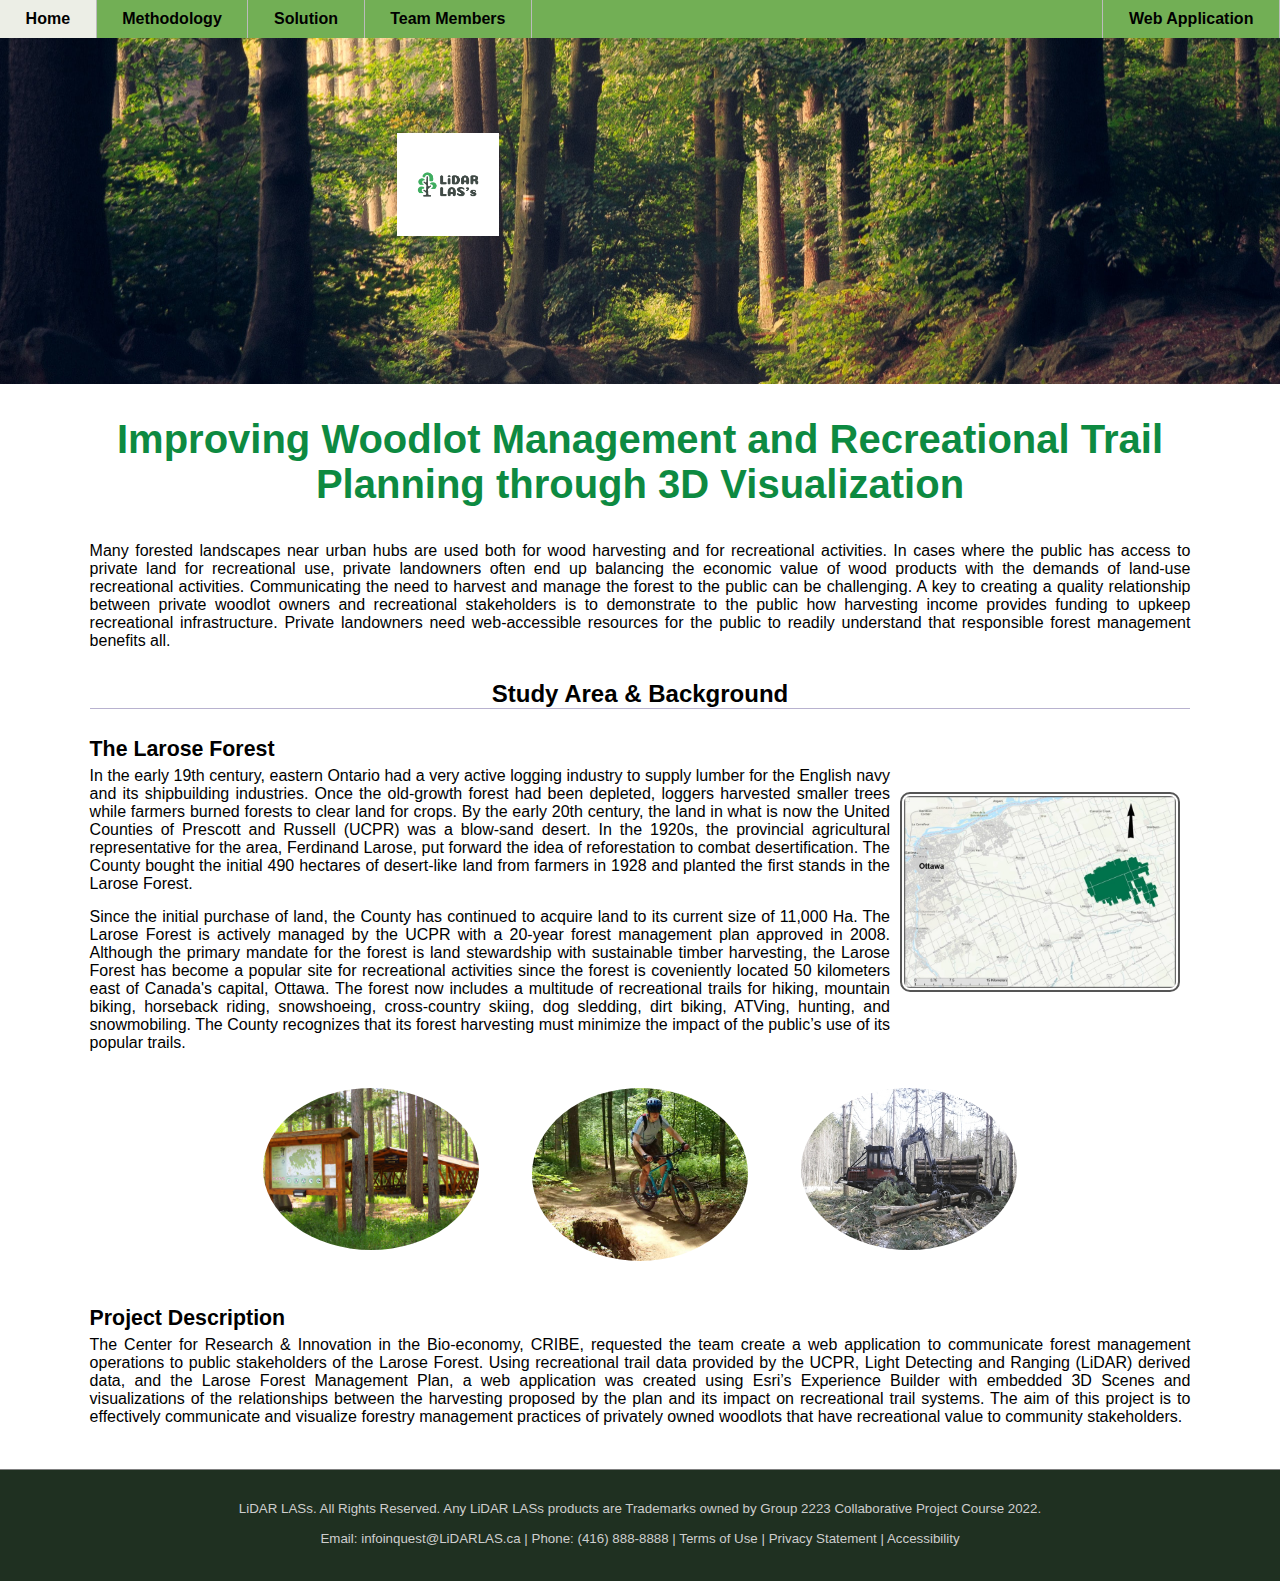
<file: index.html>
<!DOCTYPE html>
<html lang="en-CA"> 
    <head>
        <!-- https://riefesel.github.io/Collab/ -->
        <meta name="viewport" content="width=device-width, initial-scale=1.0"> <!--to make it responsive--> 
        <meta charset="UTF-8">
        <title>LiDAR LASs Home</title>
        <link rel="stylesheet" href="stylesheet.css">
        <link rel="icon" href="Photos/logo.png"> <!--Reference: https://www.delftstack.com/howto/html/html-tab-icon/-->
    </head>
    <body>
    <!-- Below is my failed attempt :(((  ))) -->
    <!-- <div class = "logo"><a href ="index.html"><img src="Photos/logosmol.png" alt="LiDAR LAS's logo" id="logo"></a>
    </div> -->
    <!-- <nav>
    <ul>
        <li><a class="active" href="index.html">Home</a></li>
        <li><a href="process.html">Methodology and Process</a></li>
        <li><a href="solution.html">Solution</a></li>
    </ul>    
    </nav> -->
        <nav class="topnav" id="myTopnav">
            <a class="active" href="#index.html">Home</a> 
            <a href="process.html">Methodology</a> 
            <a href="solution.html">Solution</a>
            <a href="Team.html">Team Members</a>
            <a class ="solutionlink" href="https://experience.arcgis.com/experience/4baadf83f8fe43ce9b547a5ab5093db8/" target="_blank">Web Application</a>
        </nav>

        <header>
            <figure> 
                <img src="Photos/logo.png" alt="LiDAR LAS's logo" id="logo"> 
            </figure>
        </header> 
        <main>
            <section>
                <h2 class="projectTitle">Improving Woodlot Management and Recreational Trail Planning through 3D Visualization</h2>
                <article>
                    <div class="ContentParagraph">
                        <p>Many forested landscapes near urban hubs are used both for wood harvesting and for recreational activities. In cases where the public has access to private land
                        for recreational use, private landowners often end up balancing the economic value of wood products with the demands of land-use recreational activities. Communicating
                        the need to harvest and manage the forest to the public can be challenging.  A key to creating a quality relationship between private woodlot owners and recreational 
                        stakeholders is to demonstrate to the public how harvesting income provides funding to upkeep recreational infrastructure.   Private landowners need web-accessible 
                        resources for the public to readily understand that responsible forest management benefits all.
                        </p>
                        </div>
                </article>
                <article>
                    <h3 class="underlineTitle">Study Area & Background</h3>
                    <article class = "serve leftText">
                    <div class="textZone">
                    <h4>The Larose Forest</h4> 
                        <p> In the early 19th century, eastern Ontario had a very active logging industry to supply lumber for the English navy and its shipbuilding industries. Once the 
                            old-growth forest had been depleted, loggers harvested smaller trees while farmers burned forests to clear land for crops.  By the early 20th century, the land 
                            in what is now the United Counties of Prescott and Russell (UCPR) was a blow-sand desert. In the 1920s, the provincial agricultural 
                            representative for the area, Ferdinand Larose, put forward the idea of reforestation to combat desertification. The County bought the initial 490 hectares of 
                            desert-like land from farmers in 1928 and planted the first stands in the Larose Forest. 
                        </p>
                        <p> Since the initial purchase of land,  the  County  has  continued  to  acquire  land  to  its  current  size  of  11,000 Ha. The Larose Forest  is  actively managed 
                            by the UCPR  with  a  20-year forest  management  plan  approved  in  2008.  Although the primary mandate for the forest is land stewardship with sustainable 
                            timber harvesting, the Larose Forest has become a popular site for recreational activities since the forest is coveniently located 50 kilometers east of Canada's 
                            capital, Ottawa. The forest now  includes  a  multitude  of  recreational  trails  for  hiking,  mountain  biking,  horseback  riding, snowshoeing, cross-country
                            skiing, dog sledding, dirt biking, ATVing, hunting, and snowmobiling. The County recognizes that its forest harvesting must minimize the impact of the public’s 
                            use of its popular trails.
                        </p>
                    </div>
                        <figure class="picBox">
                            <img src="Photos/Map Output/LocationFigure.jpg" alt="Study Location" class="smallimageright"> 
                        </figure>
                    </article>
                        <div class="folks"> 
                            <article class="bio">  
                                <img class="activities" src="Photos/LF_shelter.jpg" alt="Larose Forest Shelter"> <!--https://ofnc.ca/programs/conservation/larose-forest--> 
                                </p>
                            </article>
                            <article class="bio"> 
                                <img class="activities" src="Photos/LF_MTB.jpg" alt="MTB Trail"> <!--https://ontariobiketrails.com/item/larose-forest-mtb-trail/-->
                            </article>
        
                            <article class="bio"> 
                                <img class="activities" src="Photos/LF_harvest.jpg" alt="Harvesting Wood">  <!--https://www.woodbusiness.ca/taking-it-on-88/-->   
                            </article>
                        </div>
                    <div><h4>Project Description</h4> 
                        <p> The Center for Research & Innovation in the Bio-economy, CRIBE, requested the team create a web application to communicate forest management operations to public 
                            stakeholders of the Larose Forest.  Using  recreational  trail data  provided  by  the  UCPR,  Light  Detecting  and  Ranging (LiDAR) derived data, and the Larose 
                            Forest Management Plan, a web application was created using Esri’s Experience Builder with embedded 3D Scenes and visualizations of the relationships between  the 
                            harvesting  proposed by the plan  and  its impact on recreational  trail  systems.  The  aim  of this  project  is  to effectively  communicate  and  visualize  
                            forestry  management  practices  of  privately  owned woodlots that have recreational value to community stakeholders.
                        </p></div>
                </article>
            </section>
        </main>
        
        <footer>
            <!-- Footer script code from: https://kerstinmartin.com/blog/copyright-notice -->
            <p class="footernotes">LiDAR LASs. All Rights Reserved. Any LiDAR LASs products are Trademarks owned by Group 2223 Collaborative Project Course 2022.</p>
            <p class="footernotes">Email: <a class=deadlink>infoinquest@LiDARLAS.ca</a> | Phone: <a class=deadlink>(416) 888-8888</a> | <a class=deadlink>Terms of Use</a> | <a class=deadlink>Privacy Statement</a> | <a class=deadlink>Accessibility</a></p>
        </footer>
    </body>
</html>
</file>
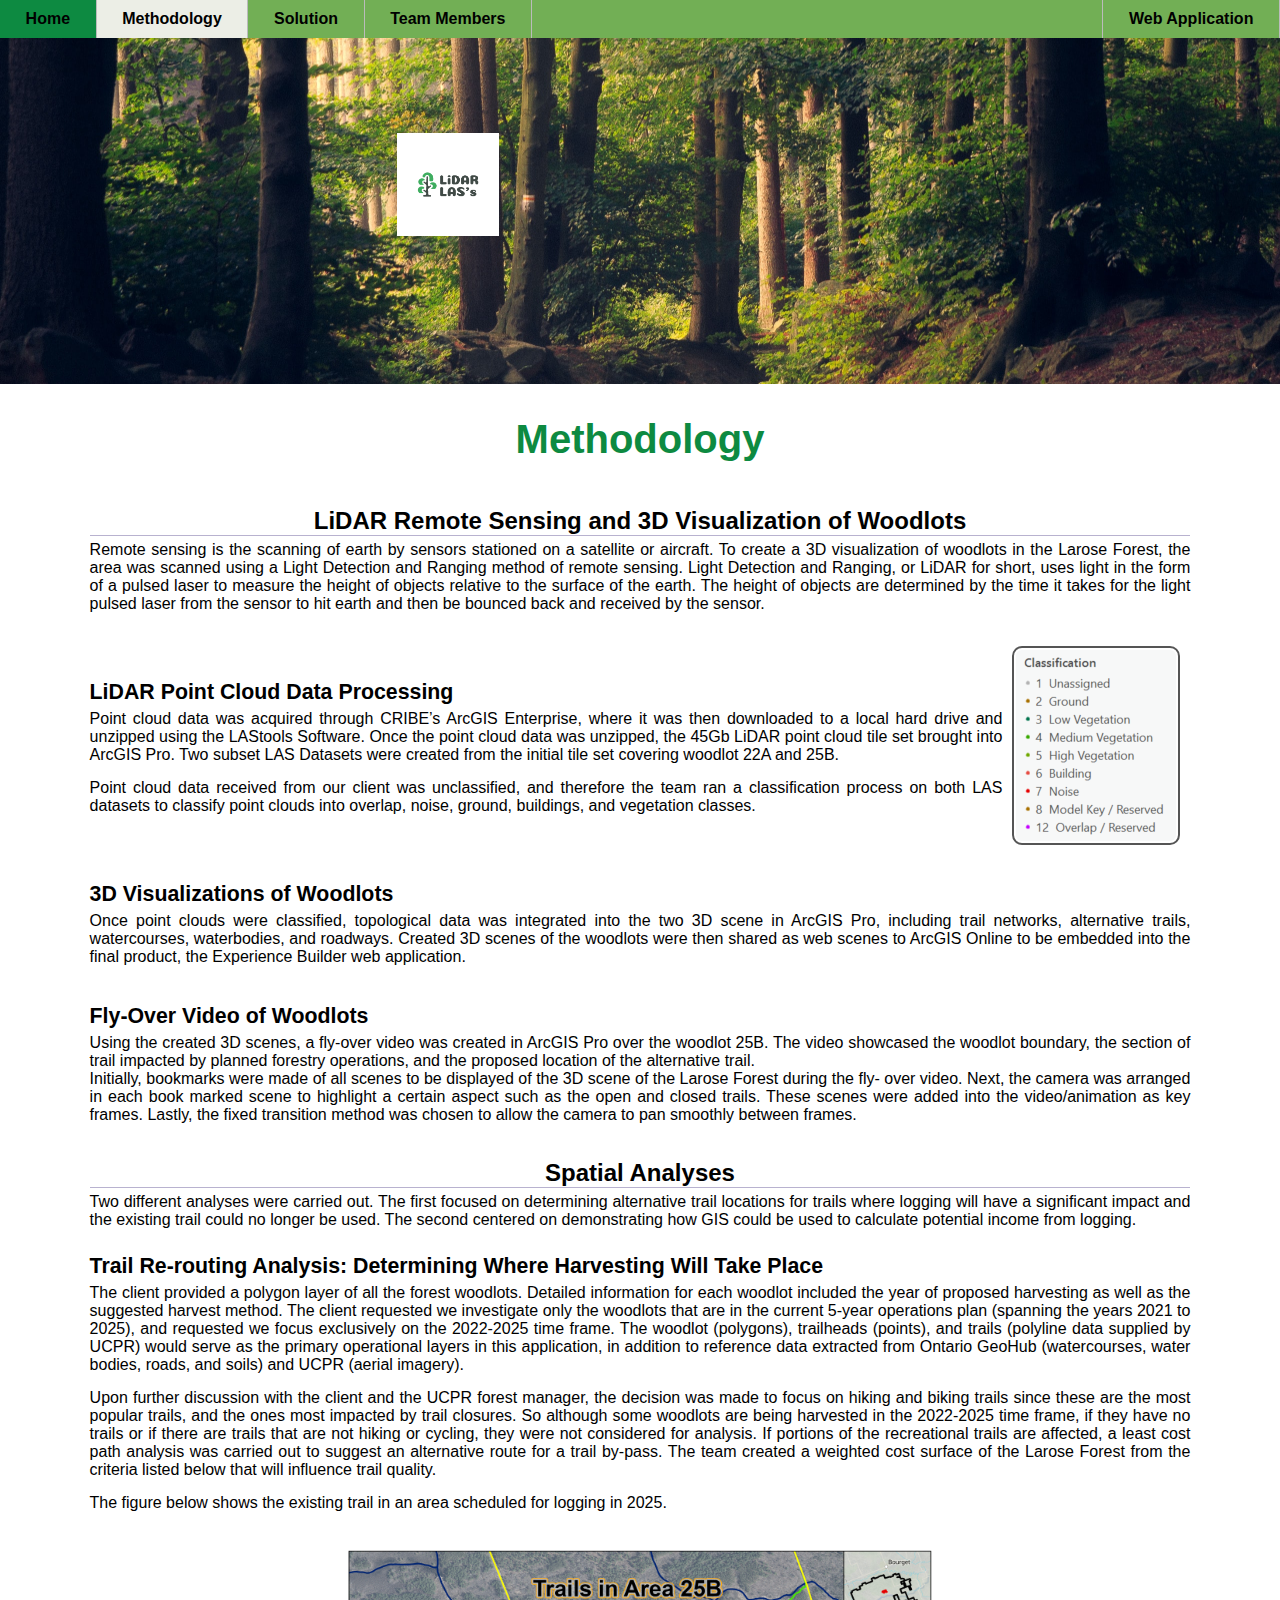
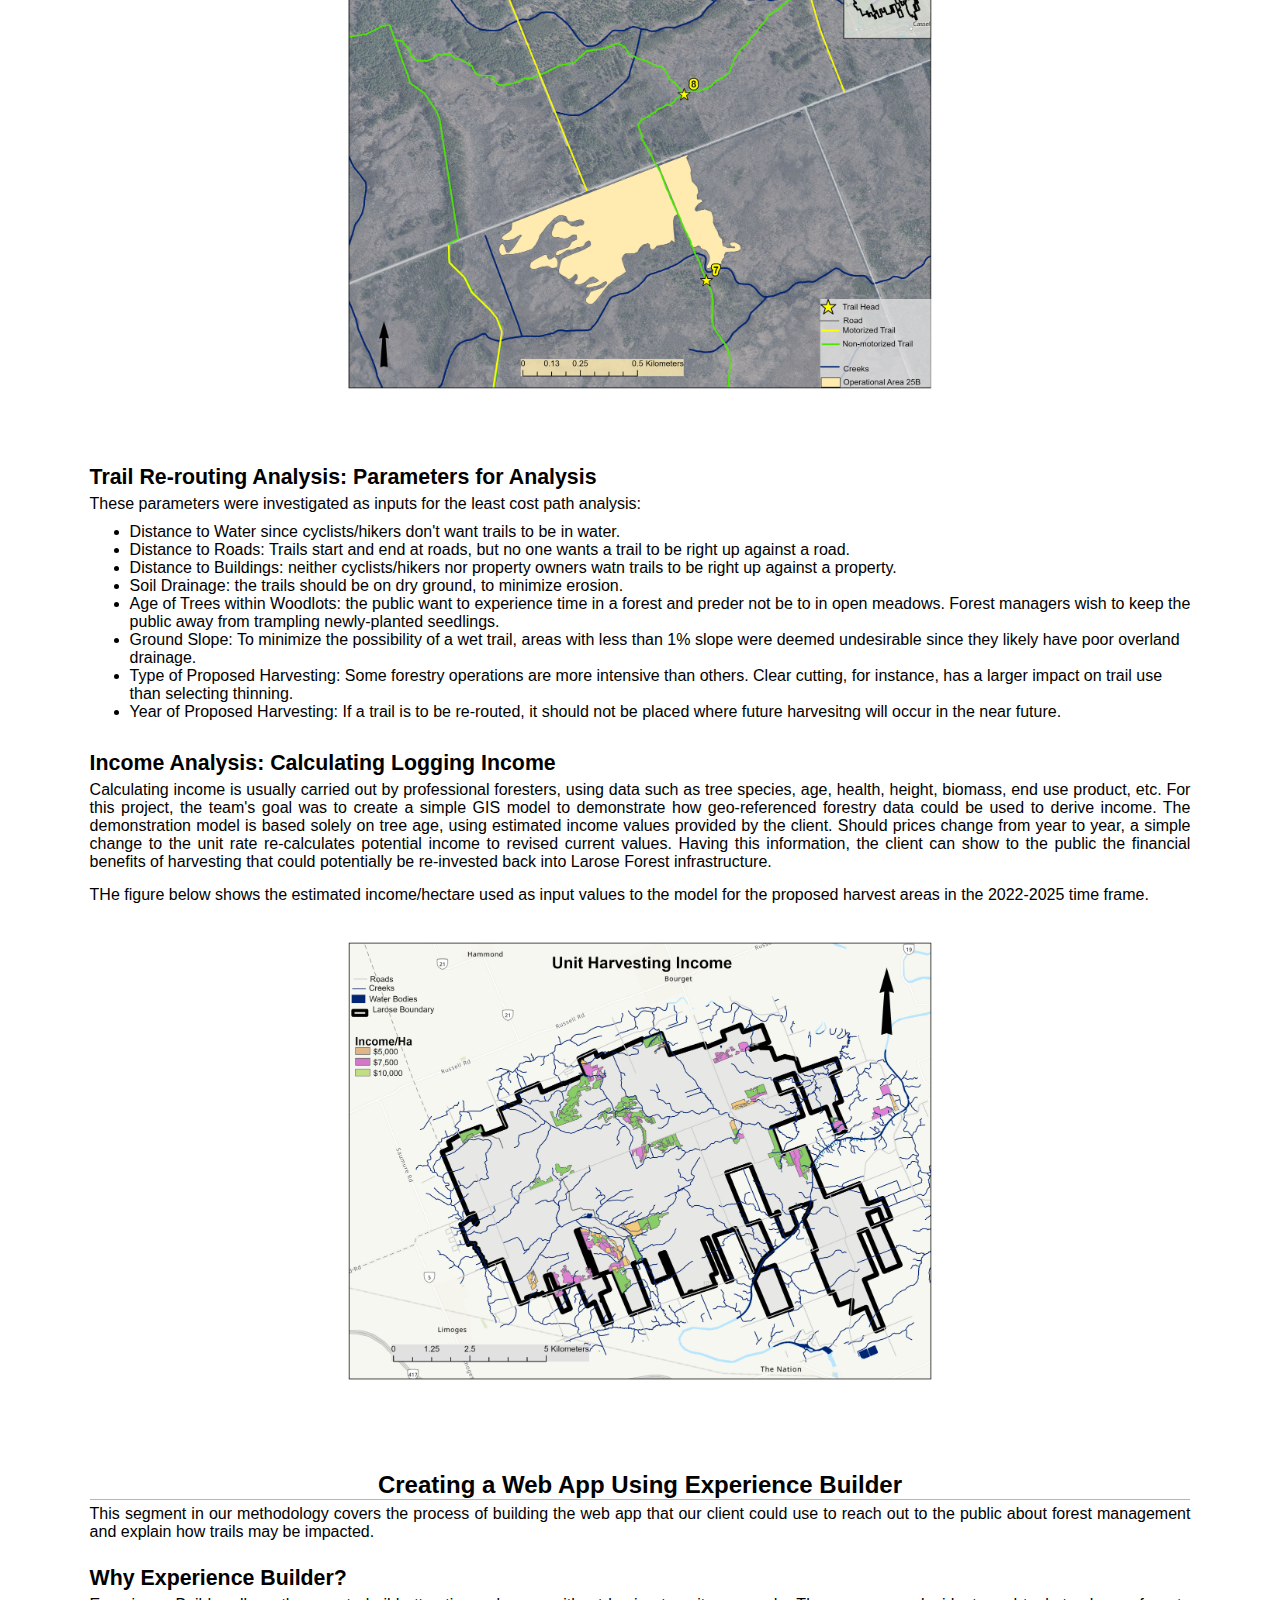
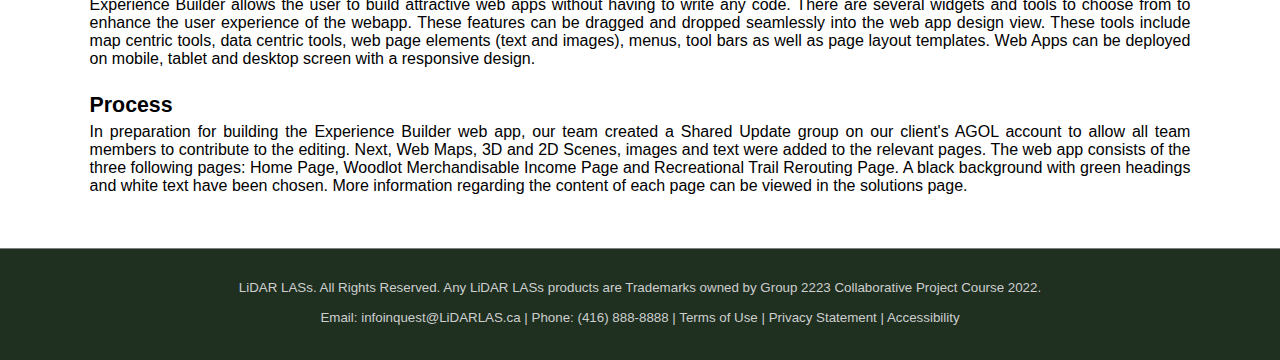
<file: process.html>
<!DOCTYPE html>
<html lang="en-CA"> 
    <head>
        <!-- https://jarlo72.github.io/web1/process.html will change once imported to Luna -->
        <meta name="viewport" content="width=device-width, initial-scale=1.0"> <!--to make it responsive--> 
        <meta charset="UTF-8">
        <title>LiDAR LASs Methodology</title>
        <link rel="stylesheet" href="stylesheet.css">
        <link rel="icon" href="Photos/logo.png"> <!--Reference: https://www.delftstack.com/howto/html/html-tab-icon/-->
    </head>
    <body>
        <nav class="topnav" id="myTopnav">
            <a href="index.html">Home</a> 
            <a class="active" href="process.html">Methodology</a> 
            <a href="solution.html">Solution</a>
            <a href="Team.html">Team Members</a>
            <a class ="solutionlink" href="https://experience.arcgis.com/experience/4baadf83f8fe43ce9b547a5ab5093db8/" target="_blank">Web Application</a>
        </nav>

        <header>
            <figure> 
                <img src="Photos/logo.png" alt="LiDAR LAS's logo" id="logo"> 
            </figure>                
        </header> 
        <main>
            <section>
                <h2 class="projectTitle">Methodology</h2>
                 <!-- Start of LiDAR  Processing -->
                <article class="ContentParagraph"><h3 class="underlineTitle">LiDAR Remote Sensing and 3D Visualization of Woodlots </h3> 
                    <p> Remote sensing is the scanning of earth by sensors stationed on a satellite or aircraft. To create a 3D visualization of woodlots in the Larose Forest, the area was scanned using a Light Detection and Ranging method of remote sensing. Light Detection and Ranging, or LiDAR for short, uses light in the form of a pulsed laser to measure the height of objects relative to the surface of the earth. The height of objects are determined by the time it takes for the light pulsed laser from the sensor to hit earth and then be bounced back and received by the sensor.</p>
                <article class = "serve leftText">
                    <div class="textZone">
                    <h4>LiDAR Point Cloud Data Processing</h4>
                     <p> Point cloud data was acquired through CRIBE’s ArcGIS Enterprise, where it was then downloaded to a local hard drive and unzipped using the LAStools Software. Once the point cloud data was unzipped, the 45Gb LiDAR point cloud tile set brought into ArcGIS Pro. Two subset LAS Datasets were created from the initial tile set covering woodlot 22A and 25B. 
                    </p>  
                    <p> Point cloud data received from our client was unclassified, and therefore the team ran a classification process on both LAS datasets to classify point clouds into overlap, noise, ground, buildings, and vegetation classes.
                    </p> 

                    </div>
                    <figure class="picBox">
                        <img src="Photos/Methods/Classes.PNG" alt="LiDAR Point Cloud Classes" class="smallimageright"> 
                    </figure>
                </article>
                 <article class = "serve leftText">
                    <div class = "textZone">
                    <h4>3D Visualizations of Woodlots</h4>
                    <p> Once point clouds were classified, topological data was integrated into the two 3D scene in ArcGIS Pro, including trail networks, alternative trails, watercourses, waterbodies, and roadways. Created 3D scenes of the woodlots were then shared as web scenes to ArcGIS Online to be embedded into the final product, the Experience Builder web application.  
                    </p> 
                    </div>                
                </article>
                <article class = "serve leftText">
                    <div class = "textZone">
                    <h4>Fly-Over Video of Woodlots</h4>
                    <p>Using the created 3D scenes, a fly-over video was created in ArcGIS Pro over the woodlot 25B. The video showcased the woodlot boundary, the section of trail impacted by planned forestry operations, and the proposed location of the alternative trail.<br>Initially, bookmarks were made of all scenes to be displayed of the 3D scene of the Larose Forest during the fly- over video. Next, the camera was arranged in each book marked scene to highlight a certain aspect such as the open and closed trails. These scenes were added into the video/animation as key frames. Lastly, the fixed transition method was chosen to allow the camera to pan smoothly between frames. 
                    </p>
                    </div>  
                </article>

                <!-- Start of Spatial Analysis -->
                <article> 
                    <div class="ContentParagraph">
                    <h3 class="underlineTitle">Spatial Analyses</h3> 
                    <p> Two different analyses were carried out.  The first focused on determining alternative trail locations for trails where logging will have a significant impact and the 
                        existing trail could no longer be used.  The second centered on demonstrating how GIS could be used to calculate potential income from logging.
                    </p>
                    <h4>Trail Re-routing Analysis: Determining Where Harvesting Will Take Place</h4>
                    <p> The client provided a polygon layer of all the forest woodlots.  Detailed information for each woodlot included the year of proposed harvesting
                        as well as the suggested harvest method.  The client requested we investigate only the woodlots that are in the current 5-year operations plan (spanning 
                        the years 2021 to 2025), and requested we focus exclusively on the 2022-2025 time frame.  The woodlot (polygons), trailheads (points), and trails (polyline data supplied by UCPR)
                        would serve as the primary operational layers in this application, in addition to reference data extracted from Ontario GeoHub (watercourses, water bodies, roads, and soils)
                        and UCPR (aerial imagery).
                    </p> 
                    <p> Upon further discussion with the client and the UCPR forest manager, the decision was made to focus on hiking and biking trails since these are the most popular trails,
                        and the ones most impacted by trail closures.  So although some woodlots are being harvested in the 2022-2025 time frame, if they have no trails or if there are trails 
                        that are not hiking or cycling, they were not considered for analysis.  If portions of the recreational trails are affected, a least cost path analysis was carried out to suggest 
                        an alternative route for a trail by-pass. The team created a weighted cost surface of the Larose Forest from the criteria listed below that will influence trail quality.
                    </p>
                    <p>The figure below shows the existing trail in an area scheduled for logging in 2025.
                    </p>
                    <img class="solutionImage" src="Photos/Map Output/Existing Trails_25B.jpg" alt="Existing Trails Map">
                    <h4>Trail Re-routing Analysis: Parameters for Analysis</h4>
                    <p> These parameters were investigated as inputs for the least cost path analysis:
                        <ul>
                            <li>Distance to Water since cyclists/hikers don't want trails to be in water.</li>
                            <li>Distance to Roads: Trails start and end at roads, but no one wants a trail to be right up against a road.</li>
                            <li>Distance to Buildings: neither cyclists/hikers nor property owners watn trails to be right up against a property.</li>
                            <li>Soil Drainage: the trails should be on dry ground, to minimize erosion.</li>
                            <li>Age of Trees within Woodlots: the public want to experience time in a forest and preder not be to in open meadows.  Forest managers wish to keep the public away
                                from trampling newly-planted seedlings.</li>
                            <li>Ground Slope: To minimize the possibility of a wet trail, areas with less than 1% slope were deemed undesirable since they likely have poor overland drainage.</li>
                            <li>Type of Proposed Harvesting: Some forestry operations are more intensive than others.  Clear cutting, for instance, has a larger impact on trail use than selecting thinning.</li>
                            <li>Year of Proposed Harvesting: If a trail is to be re-routed, it should not be placed where future harvesitng will occur in the near future.</li>
                        </ul>  
                    </p>
                    <h4>Income Analysis: Calculating Logging Income</h4>
                    <p> Calculating income is usually carried out by professional foresters, using data such as tree species, age, health, height, biomass, end use product, etc.  For this project,
                        the team's goal was to create a simple GIS model to demonstrate how geo-referenced forestry data could be used to derive income.  The demonstration model is based solely
                        on tree age, using estimated income values provided by the client.  Should prices change from year to year, a simple change to the unit rate re-calculates potential income to 
                        revised current values.  Having this information, the client can show to the public the financial benefits of harvesting that could potentially be re-invested back into  Larose 
                        Forest infrastructure.
                    </p>
                    <p>THe figure below shows the estimated income/hectare used as input values to the model for the proposed harvest areas in the 2022-2025 time frame.</p>
                            <img class="solutionImage" src="Photos/Map Output/Harvesting Unit Value.jpg" alt="Potential Unit Income">
                    </div>
                </article>

                <!-- Start of Experience Builder -->
                <article> 
                    <div class="ContentParagraph">
                    <h3 class="underlineTitle">Creating a Web App Using Experience Builder</h3>
                    <p> This segment in our methodology covers the process of building the web app that our client could use to reach out to the public about forest management
                        and explain how trails may be impacted.</p>
                    <h4>Why Experience Builder?</h4> 
                    <p> Experience Builder allows the user to build attractive web apps without having to write any code. There are several widgets and tools to choose from to enhance the user experience of the webapp. These features can be dragged and dropped seamlessly into the web app design view. These tools include map centric tools, data centric tools, web page elements (text and images), menus, tool bars as well as page layout templates. Web Apps can be deployed on mobile, tablet and desktop screen with a responsive design.
                    </p>
                    <h4>Process</h4>
                    <p> In preparation for building the Experience Builder web app, our team created a Shared Update group on our client's AGOL account to allow all team members to contribute to the editing. Next, Web Maps, 3D and 2D Scenes, images and text were added to the relevant pages. The web app consists of the three following pages: Home Page, Woodlot Merchandisable Income Page and Recreational Trail Rerouting Page. A black background with green headings and white text have been chosen. More information regarding the content of each page can be viewed in the solutions page.  
                    </p>               
               </section>
        </main>
        
        <footer> 
            <p class="footernotes">LiDAR LASs. All Rights Reserved. Any LiDAR LASs products are Trademarks owned by Group 2223 Collaborative Project Course 2022.</p>
            <p class="footernotes">Email: <a class=deadlink>infoinquest@LiDARLAS.ca</a> | Phone: <a class=deadlink>(416) 888-8888</a> | <a class=deadlink>Terms of Use</a> | <a class=deadlink>Privacy Statement</a> | <a class=deadlink>Accessibility</a></p>
        </footer>
    </body>
</html>
</file>
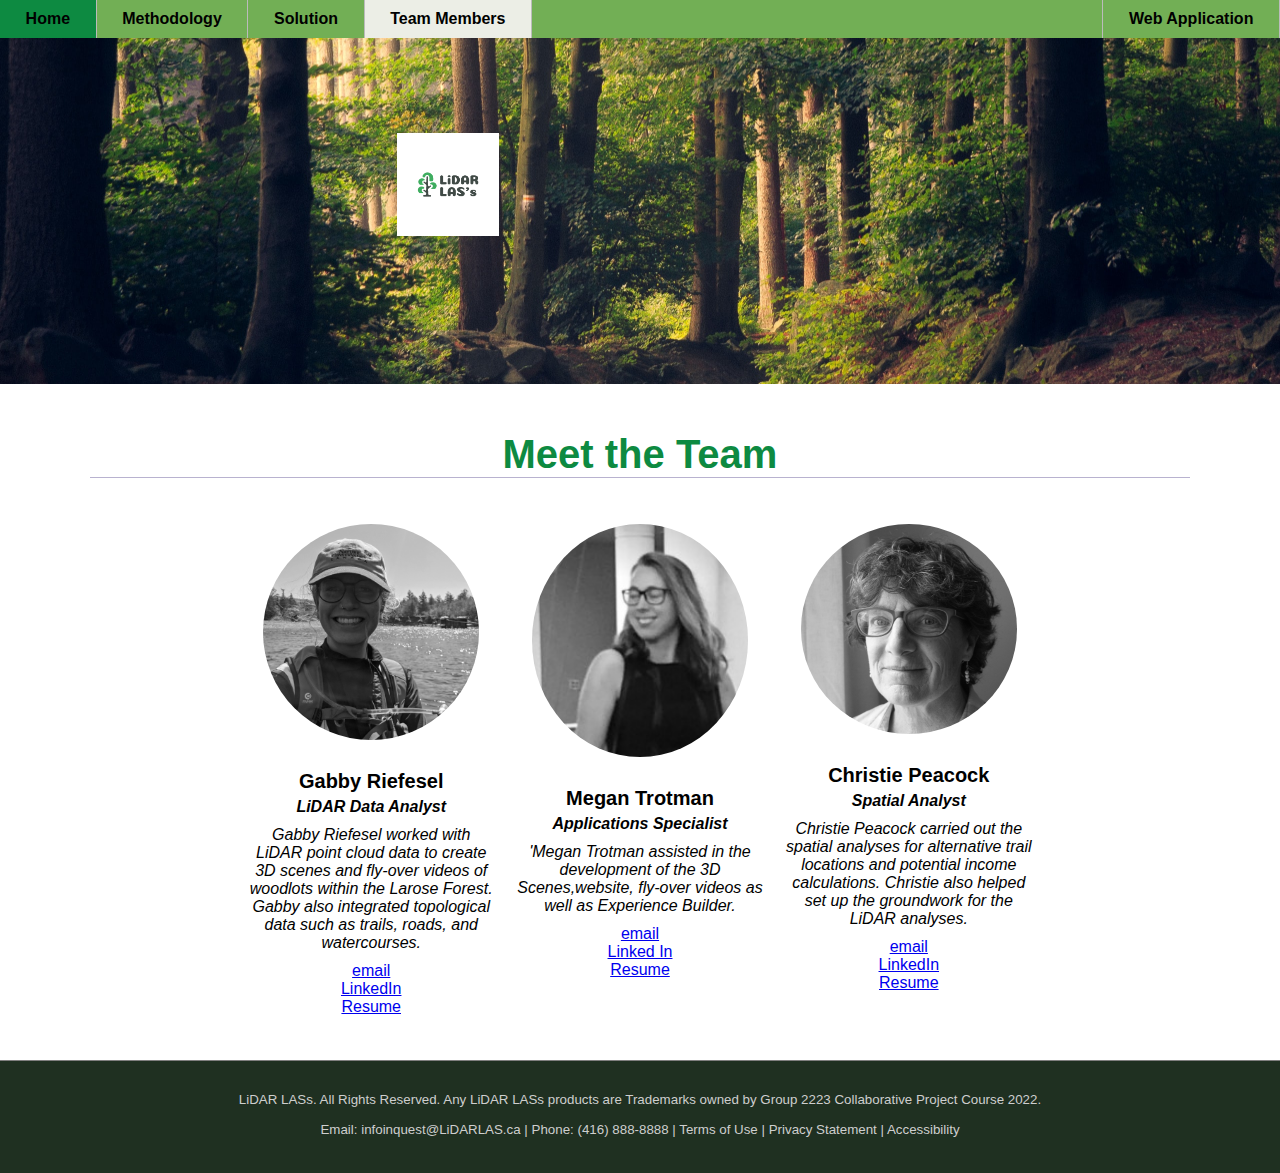
<file: Team.html>
<!DOCTYPE html>
<html lang="en-CA"> 
    <head>
        <!-- https://riefesel.github.io/Collab/ -->
        <meta name="viewport" content="width=device-width, initial-scale=1.0"> <!--to make it responsive--> 
        <meta charset="UTF-8">
        <title>LiDAR LASs Associates</title>
        <link rel="stylesheet" href="stylesheet.css">
        <link rel="icon" href="Photos/logo.png"> <!--Reference: https://www.delftstack.com/howto/html/html-tab-icon/-->
    </head>
    <body>
    <!-- Below is my failed attempt :(((  )))  -->
    <!-- <div class = "logo"><a href ="index.html"><img src="Photos/logosmol.png" alt="LiDAR LAS's logo" id="logo"></a>
    </div> -->
    <!-- <nav>
    <ul>
        <li><a class="active" href="index.html">Home</a></li>
        <li><a href="process.html">Methodology and Process</a></li>
        <li><a href="solution.html">Solution</a></li>
    </ul>    
    </nav> -->
        <nav class="topnav" id="myTopnav">
            <a href="index.html">Home</a> 
            <a href="process.html">Methodology</a> 
            <a href="solution.html">Solution</a>
            <a class="active" href="Team.html">Team Members</a>
            <a class ="solutionlink" href="https://experience.arcgis.com/experience/4baadf83f8fe43ce9b547a5ab5093db8/" target="_blank">Web Application</a>
        </nav>

        <header>
            <figure> 
                <img src="Photos/logo.png" alt="LiDAR LAS's logo" id="logo"> 
            </figure>
        </header> 
        <main>
            <section>
                <h2 class="projectTitle underlineTitle">Meet the Team</h2> 
                    <div class="folks"> 
                        <article class="bio">  
                            <img class="profiles" src="Photos/Profiles/profilegabby121.jpg" alt="staff member Gabby"> 
                            <h3 class="name">Gabby Riefesel</h3>
                            <h4 class="role">LiDAR Data Analyst</h4>
                            <p class="quote">Gabby Riefesel worked with LiDAR point cloud data to create 3D scenes and fly-over videos of woodlots within the Larose Forest. Gabby also integrated topological data such as trails, roads, and watercourses. 
                            </p>
                            <a href="mailto:g.riefesel@gmail.com">email</a>
                            <a href="www.linkedin.com/in/gabby-riefesel-439a6721b">LinkedIn</a>
                            <a href="https://drive.google.com/file/d/1ZK0aaLpFnKWvboxnj0XDtVhMQYL8KMyt/view?usp=sharing">Resume</a>
                        </article>
    
                        <article class="bio"> 
                            <img class="profiles" src="Photos/Profiles/profileMegan121.jpg" alt="staff member Megan"> 
                            <h3 class="name">Megan Trotman</h3>
                            <h4 class="role">Applications Specialist</h4>
                            <p class="quote">'Megan Trotman assisted in the development of the 3D Scenes,website, fly-over videos as well as Experience Builder. 
                            </p>
                            <a href="mailto:megantrotman01@gmail.com">email</a>
                            <a href="https://www.linkedin.com/in/megan-trotman/">Linked In</a>
                            <a href="https://drive.google.com/file/d/12DTc8Lrn5mlZax9xPvamB5fTxl_-ZuyK/view?usp=sharing">Resume</a>
                        </article>
    
                        <article class="bio"> 
                            <img class="profiles" src="Photos/Profiles/profileChristie121.jpg" alt="VITA member Christie">     
                            <h3 class="name">Christie Peacock</h3>
                            <h4 class="role">Spatial Analyst</h4>
                            <P class="quote">Christie Peacock carried out the spatial analyses for alternative trail locations and potential income calculations. 
                                Christie also helped set up the groundwork for the LiDAR analyses. 
                            </p>
                            <a href="mailto:ganaraska.farm@gmail.com">email</a>
                            <a href="https://www.linkedin.com/in/christie-peacock-998178238/">LinkedIn</a>  
                            <a href="https://drive.google.com/file/d/1eXLAboVotqWfIkRk0KlBMCldLDkau1XN/view?usp=sharing">Resume</a>
                        </article>
    
                    </div>
            </section>
        </main>
        
        <footer>
            <!-- Footer script code from: https://kerstinmartin.com/blog/copyright-notice -->
            <p class="footernotes">LiDAR LASs. All Rights Reserved. Any LiDAR LASs products are Trademarks owned by Group 2223 Collaborative Project Course 2022.</p>
            <p class="footernotes">Email: <a class=deadlink>infoinquest@LiDARLAS.ca</a> | Phone: <a class=deadlink>(416) 888-8888</a> | <a class=deadlink>Terms of Use</a> | <a class=deadlink>Privacy Statement</a> | <a class=deadlink>Accessibility</a></p>
        </footer>
    </body>
</html>
</file>
<file: stylesheet.css>
/*
    Before we get into things, a brief style guide reminder.
    Comments for communication use your full name, like in this one.
    For comments that need to stick around through the submission, initial and date.
    Please initial and date if you modify someone else's code, unless it's very minor.

    If you need to modify the CSS of an element for your page (ie, <h1>) make sure you
     use a Class or ID for it, so you don't break everyone else's page!
*/

* { /* settings for every possible element on the page */
    font-family: 'Helvetica', 'Sans-serif';
    margin:0;
    box-sizing: border-box; /* as per w3schools, changes calculation of total size of elements to give better CSS control */
}

/* -------------- element settings -------------- */

h1 { 
    font-size: 5vw;
    margin-left: 2vw;
}
h2 { 
    font-size: 30pt;
}
h3 { 
    float: none;
    font-size: 18pt;
}
h4 {
    font-size: 16pt;
    padding-top:15px;
}
h5 { 
    font-size: 13pt;
}
p { 
    font-size: 12pt;
    padding-top: 5px;
    padding-bottom: 10px;
    text-align: justify;
}
body {
    background-color: #ffffff;
}

/* ---------------- Semantic Element settings -------------------------------------- */


header { 
    background-image: url("Photos/woods_trail.jpg"); /*https://unsplash.com/Photos/jFCViYFYcus */
    height: 30vw;
    background-size: cover;
    background-position: 50% 70%;
    background-repeat: no-repeat; /* background image and details added for header graphic */
    padding:15px;
    font-size: 4em;
    display: flex; /* as per https://www.w3schools.com/css/css3_flexbox.asp */
    flex-flow: row wrap;
    justify-content: center;
    align-items: center;
}

#logo { 
    height: 8vw;
    padding-right: 30vw;
}

/* ---------------- Navbar settings -------------------------------------- */

nav { 
    font-size: 12pt;
    background-color: rgb(114, 175, 85);     /*  colour palette */
    overflow: hidden; /* - as per https://www.w3schools.com/howto/howto_js_mobile_navbar.asp */
    position: fixed; /* Set the navbar to fixed position */
    top: 0; /* Position the navbar at the top of the page */
    width: 100%; /* Full width */
}


nav a { 
    font-weight:bold;
    float: left;
    display: block;
    color: rgb(0, 0, 0); 
    text-align: center;
    padding: 10px;
    padding-right:2vw;
    padding-left:2vw;
    transition: all .3s ease;
    text-decoration: none; /*avoids underlines */
    border-right:1px solid #bbb;
} 

nav a:hover { 
    background-color: #0d8a41; /*  colour palette */
}          
nav a.active { 
    background-color: #eceee6; /*  colour palette  */
}

nav a.icon {
    float: right;
    display: block;
}

nav a.solutionlink {
	float:right;
	display: block;
	color: rgb(0, 0, 0);
	text-align: center;
	padding-left: 2vw;
    Padding-right: 2vw;	
	border-left:1px solid #bbb;
	text-decoration: none;
}
nav a:hover.solutionlink { 
    background-color: #ffae00; 
}
.topnav.responsive {
    position: relative;
    position: fixed;
}
.topnav.responsive a.icon {
    position: absolute;
    right: 0;
    top: 0;
}
.topnav.responsive a {
    float: none;
    display: block;
    text-align: left;
}


/* ---------------- Navbar settings END ------------- */

main { /*  sets up flexbox, to simplify positioning of everything. */
    display: flex;
    flex-flow: column nowrap;
    justify-content: flex-start;
}

section { /* aligns subsequent sections to the column format consistent with main */
    margin: 1vw;
    margin-left: 7vw;
    margin-right: 7vw;
    order: 1;
    flex: 10vw;
    display: flex;
    flex-direction: column;
}

footer { /* footer formatting sourced from https://www.w3schools.com/cssref/pr_class_clear.asp */
    background-color: #1f3021;
    color: #cecece;
	border-top: 1px solid gray;
	padding: 2vw;
	position: static;
    bottom: 0;
    margin-top:20px;
}

.footernotes {
    font-size: 10pt;
    text-align: center;
}

/* --------------------------------------- General Styling ------------------------- */


.underlineTitle { /* underlining titles (h3) for visual appeal and organization. could be used for titles in other pages */
    color: #000000;
    border-bottom: 1px solid #b8b2cf;
    text-align: center;
    padding-top: 15px;
}

.scene{
    text-decoration:none;
    color: #eceee6;
    background-color: #0d8a41;
    padding: 10px;
    border-style: outset;
}

.deadlink { 
	text-decoration:none;
}    
.deadlink:hover { 
	text-decoration: underline;
    cursor:pointer;
} 

/* DEAD TEXT */
.quote{ /* Quotation styling */
    text-align: center;
    font-style: italic;
}

.ContentParagraph { /* JD 12-07 -  styling for paragraphs explaining content */
    padding-top:10px;
    padding-bottom:5px;
}

/* -------------------- Landing / Index / Meet the Team Page Styling ------------------------- */ 

.projectTitle{
    text-align: center;
    margin-top:20px;
    margin-bottom:20px; 
    color: #0d8a41;
}

.folks { /*  the bio panels to go in rows, wrapping around if made smaller */
    display: flex;
    flex-flow: row wrap;
    justify-content: center;
}

.bio { /* sets the bio panels to arrange their contents vertically, full-width on small screens */
    width: 100vw;
    display: flex;
    flex-direction: column;
    text-align: center;
    padding: 5px;
    margin: .5vw;

}

.activities { /*sets activiies images for index of Larose Forest */
    border-radius: 100%;
    padding: 15px;

}
.profiles { /*sets images to greyscale for bios */
    filter: grayscale(100%);
    border-radius: 100%;
    padding: 15px;

}
.profiles:hover { /* bio images switch to colour on mouseover */
    filter: none;
}

.name {
    font-size: 15pt;
    font-weight: bold;
    padding-top: 15px;
}

.role {
    font-size: 12pt;
    font-style: italic;
    padding: 5px;
}

/* --------------------------------------- Methodology Page Styling ------------------------- */ 

.serve {                /* Sets the aside so that the text will centre on the image, or vise-versa depending on screen size */
    display: flex;      /* Also establishes the container to flexbox for future formatting */
    height: max-content;
    align-items: center;
    margin-top: 1vw;
}
.serve p {              /* the text looks nicer when it lines up on both edges */
    text-align:justify;
}
.serve:first-child {    /* Removes the spacing on the first element so we don't get weird gaps */
    margin-top: 0;
    padding-top: 0;
}

.leftText {             /*Left-aligned sections use default attributes */
    flex-direction: row;
}
.rightText {            /*Attributes for right-aligned sections: */
    flex-direction: row-reverse;
}
.rightText h3 {
    text-align: right;
}
p.rightP {              /* override the widening, move the signatures to the right */
    text-align: right;
}
.picBox { /* Sets the image width for the page at any resolution, but hides it for small screens */
    width: 30vw;
}
.picSet {               /* Setting the image max-sizing, which also controls the article size on large screens, and rounds the corners*/
    max-width: 25vw;
    max-height: 300px;
    border-radius: 10px;
}
.smallimageright { /*  Setting the image max-sizing, which also controls the article size on large screens, and rounds the corners */
    float: right;
    border: 2px solid #555; 
    max-width: 28vw;
    max-height: 200px;
    border-radius: 10px; 
    padding: 2px;
    margin: 10px;
}
.smallimageleft { /* Image styling for this specific section */
    float: left;
    border: 2px solid #555;
    max-width: 28vw;
    max-height: 200px;
    border-radius: 10px;
    padding: 5px;
    margin: 5px;
}
/* --------------------------------------- Solution Page Styling ------------------------- */ 

.solutionImage{
    display: block;
    margin-bottom: 3%;
    max-width: 50vw;
    margin-left: auto;
    margin-right: auto;
    border-radius: 5px;
}

@media screen and (min-width: 800px) {
    /* ---------- About Us styling for Landing page ---------- */
    .bio { 
        width: 20vw;
    }
    .profiles { 
        filter: grayscale(100%);
    }
    .profiles:hover { 
        filter: none;
    }
}
</file>
